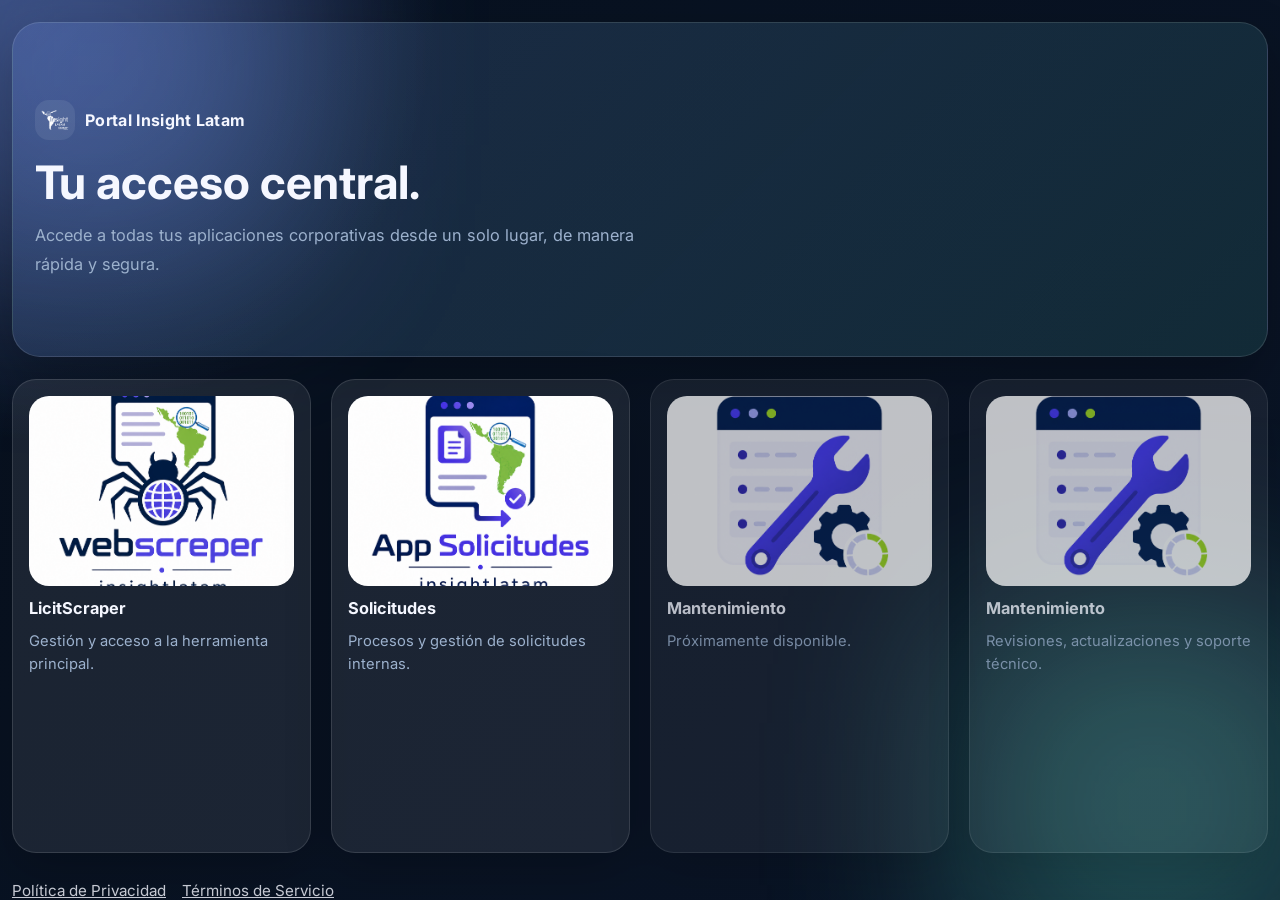
<file: index.html>
<!DOCTYPE html>
<html lang="es">
  <head>
    <meta charset="UTF-8" /><meta name="author" content="Ariel Geovanny Andino Chinchilla">
    <meta name="viewport" content="width=device-width, initial-scale=1.0" />
    <title>Portal Insight LATAM</title>
    <link rel="icon" href="assets/logo.png" type="image/png" />
    <meta
      name="description"
      content="Portal Insight LATAM: acceso centralizado a tus aplicaciones corporativas"
    />
    <link rel="preconnect" href="https://fonts.googleapis.com" />
    <link rel="preconnect" href="https://fonts.gstatic.com" crossorigin />
    <link
      href="https://fonts.googleapis.com/css2?family=Inter:wght@400;500;600;700;800&display=swap"
      rel="stylesheet"
    />
    <link rel="stylesheet" href="styles.css" />
  </head>
  <body>
    <div class="background-glow glow-1"></div>
    <div class="background-glow glow-2"></div>

    <div class="page-shell landing-page">
     

      <main class="landing-hero">
        <section class="landing-copy compact-hero">
          <div class="brand-row hero-brand-row">
            <a href="#" class="brand">
              <img src="assets/logo.png" alt="Logo de la empresa" class="brand-mark" />
              <span>Portal Insight Latam</span>
            </a>
          </div>
          <h1>Tu acceso central.</h1>
          <p class="hero-text">
            Accede a todas tus aplicaciones corporativas desde un solo lugar, de manera rápida y segura.
          </p>
          
        </section>

        <section id="apps" class="landing-grid">
          <a class="landing-card" href="portal.html?app=licitscraper">
            <div class="card-image-wrap">
              <img src="assets/webscraper.png" alt="LicitScraper" />
            </div>
            <h3>LicitScraper</h3>
            <p>Gestión y acceso a la herramienta principal.</p>
          </a>
          <a class="landing-card" href="portal.html?app=solicitudes">
            <div class="card-image-wrap">
              <img src="assets/Solic.png" alt="Solicitudes" />
            </div>
            <h3>Solicitudes</h3>
            <p>Procesos y gestión de solicitudes internas.</p>
          </a>
          <a class="landing-card disabled">
            <div class="card-image-wrap">
              <img src="assets/mantenimiento.png" alt="Mantenimiento" />
            </div>
            <h3>Mantenimiento</h3>
            <p>Próximamente disponible.</p>
          </a>
          <a class="landing-card disabled">
            <div class="card-image-wrap">
              <img src="assets/mantenimiento.png" alt="Mantenimiento" />
            </div>
            <h3>Mantenimiento</h3>
            <p>Revisiones, actualizaciones y soporte técnico.</p>
          </a>
        </section>
      </main>
      <div class="legal-links">
        <a href="privacy.html">Política de Privacidad</a>
        <a href="terms.html">Términos de Servicio</a>
      </div>
    </div>
  </body>
</html>
</file>
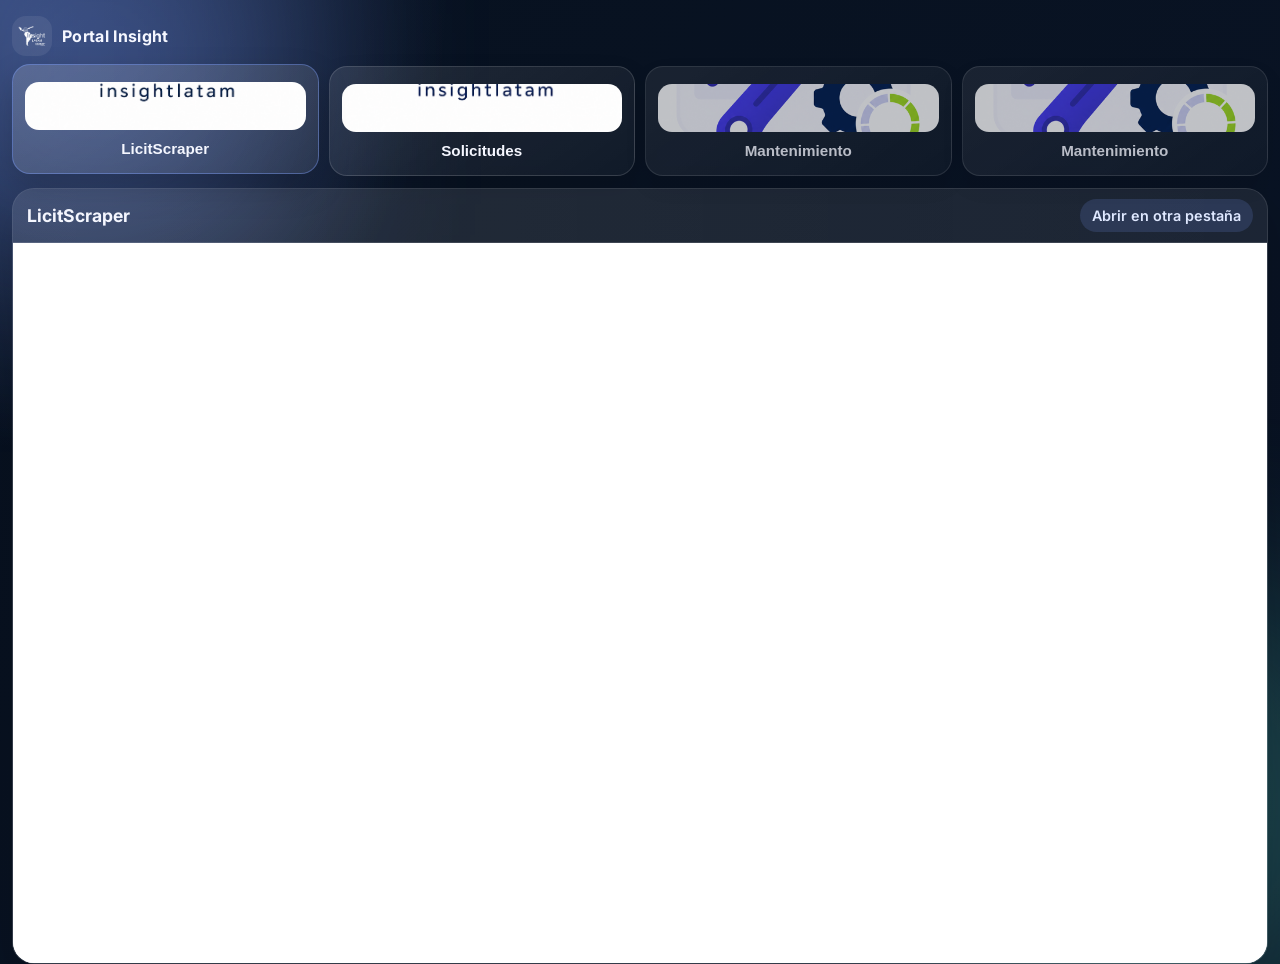
<file: portal.html>
<!DOCTYPE html>
<html lang="es">
  <head>
    <meta charset="UTF-8" /><meta name="author" content="Ariel Geovanny Andino Chinchilla">
    <meta name="viewport" content="width=device-width, initial-scale=1.0" />
    <title>Portal Insight - Apps</title>
    <link rel="icon" href="assets/logo.png" type="image/png" />
    <link rel="preconnect" href="https://fonts.googleapis.com" />
    <link rel="preconnect" href="https://fonts.gstatic.com" crossorigin />
    <link
      href="https://fonts.googleapis.com/css2?family=Inter:wght@400;500;600;700;800&display=swap"
      rel="stylesheet"
    />
    <link rel="stylesheet" href="styles.css" />
  </head>
  <body>
    <div class="background-glow glow-1"></div>
    <div class="background-glow glow-2"></div>

    <div class="page-shell">
      <header class="topbar">
        <a href="index.html" class="brand">
          <img src="assets/logo.png" alt="Logo de la empresa" class="brand-mark" />
          <span>Portal Insight</span>
        </a>
      </header>

      <main class="portal-layout">
        <div class="top-nav">
          <button class="app-tile active" data-app="licitscraper" data-url="https://webscraper.insightlatam.com/login">
            <span class="tile-icon"><img src="assets/webscraper.png" alt="Web Scraper" /></span>
            <span class="tile-label">LicitScraper</span>
          </button>

          <button class="app-tile" data-app="solicitudes" data-url="https://vacaciones.insightlatam.com/">
            <span class="tile-icon"><img src="assets/Solic.png" alt="Solicitudes" /></span>
            <span class="tile-label">Solicitudes</span>
          </button>

          <button class="app-tile disabled" data-url="about:blank">
            <span class="tile-icon"><img src="assets/a.png" alt="Mantenimiento" /></span>
            <span class="tile-label">Mantenimiento</span>
          </button>

          <button class="app-tile disabled" data-url="about:blank">
           <span class="tile-icon"><img src="assets/a.png" alt="Mantenimiento" /></span>
            <span class="tile-label">Mantenimiento</span>
          </button>
        </div>

        <section class="viewer">
          <div class="viewer-header">
            <h2 id="viewerTitle">LicitScraper</h2>
            <a id="openExternalBtn" class="external-link" href="https://webscraper.insightlatam.com/login" target="_blank" rel="noopener noreferrer">Abrir en otra pestaña</a>
          </div>
          <div id="viewerFallback" class="viewer-fallback">
            <h3>No se pudo mostrar esta app dentro del portal</h3>
            <p>Algunas herramientas bloquean su carga en un iframe por seguridad. Puedes abrirlas directamente en otra pestaña.</p>
            <a id="fallbackButton" class="fallback-button" href="https://webscraper.insightlatam.com/login" target="_blank" rel="noopener noreferrer">Abrir app</a>
          </div>
          <iframe id="appFrame" title="Aplicación del portal" src="https://webscraper.insightlatam.com/login"></iframe>
        </section>
      </main>
    </div>

    <script>
      const cards = document.querySelectorAll('.app-tile');
      const frame = document.getElementById('appFrame');
      const viewerTitle = document.getElementById('viewerTitle');
      const fallback = document.getElementById('viewerFallback');
      const openExternalBtn = document.getElementById('openExternalBtn');
      const fallbackButton = document.getElementById('fallbackButton');

      function showFallback(url) {
        fallback.style.display = 'flex';
        frame.style.display = 'none';
        openExternalBtn.href = url;
        fallbackButton.href = url;
      }

      function hideFallback() {
        fallback.style.display = 'none';
        frame.style.display = 'block';
      }

      function activateCard(card) {
        cards.forEach((item) => item.classList.remove('active'));
        card.classList.add('active');

        const url = card.getAttribute('data-url');
        const title = card.querySelector('.tile-label').textContent;

        viewerTitle.textContent = title;

        if (url === 'about:blank') {
          frame.srcdoc = '<div style="font-family: Inter, sans-serif; padding: 24px; color: #64748b;">Próximamente disponible.</div>';
          hideFallback();
        } else {
          frame.removeAttribute('srcdoc');
          frame.src = url;
          hideFallback();
        }
      }

      cards.forEach((card) => {
        card.addEventListener('click', () => {
          if (card.classList.contains('disabled')) return;
          activateCard(card);
        });
      });

      frame.addEventListener('load', () => {
        hideFallback();
      });

      // Activate the app specified by the ?app= query param
      const appParam = new URLSearchParams(window.location.search).get('app');
      if (appParam) {
        const target = document.querySelector(`.app-tile[data-app="${appParam}"]`);
        if (target) activateCard(target);
      }
    </script>
  </body>
</html>
</file>
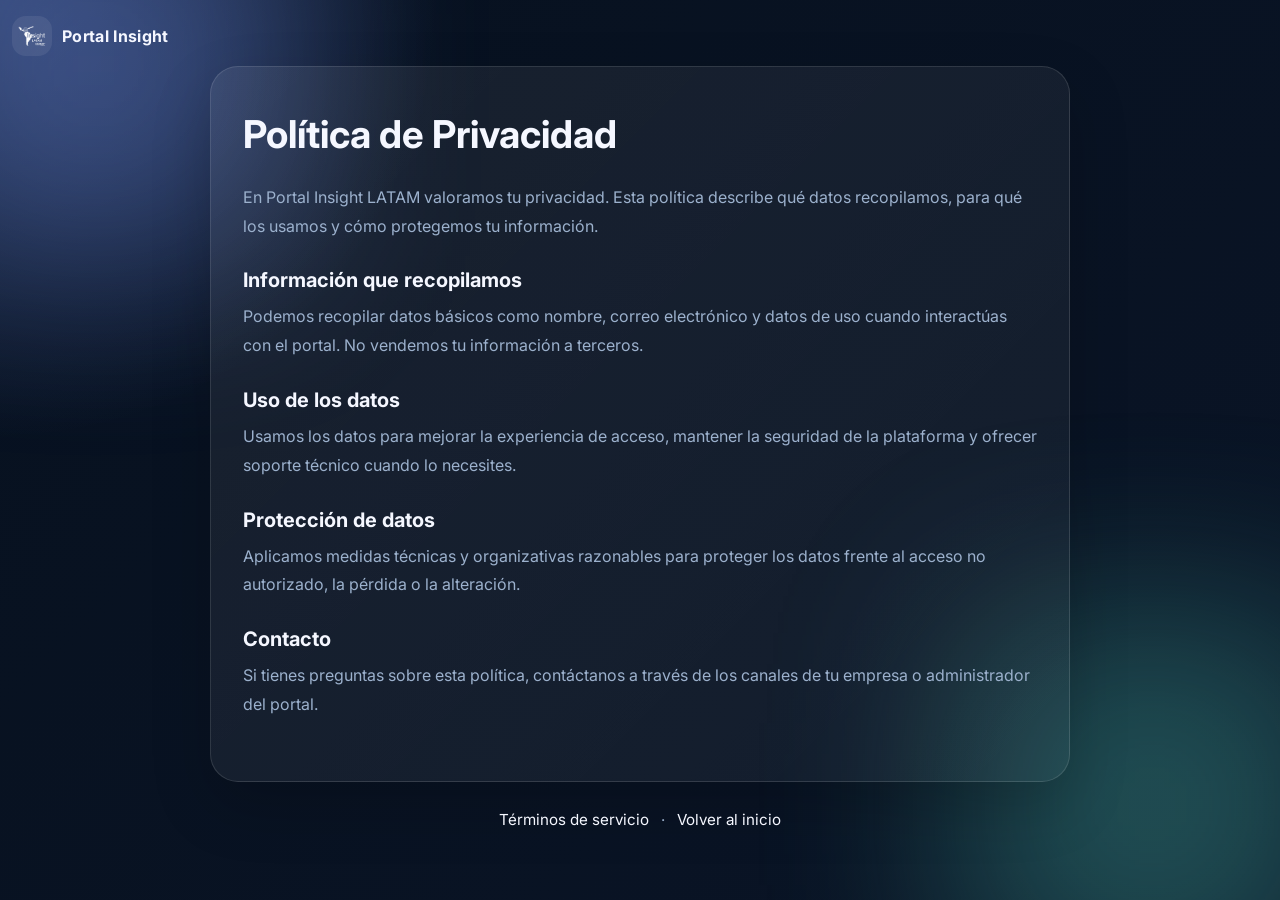
<file: privacy.html>
<!DOCTYPE html>
<html lang="es">
  <head>
    <meta charset="UTF-8" /><meta name="author" content="Ariel Geovanny Andino Chinchilla">
    <meta name="viewport" content="width=device-width, initial-scale=1.0" />
    <title>Política de Privacidad - Portal Insight LATAM</title>
    <link rel="icon" href="assets/logo.png" type="image/png" />
    <link rel="preconnect" href="https://fonts.googleapis.com" />
    <link rel="preconnect" href="https://fonts.gstatic.com" crossorigin />
    <link
      href="https://fonts.googleapis.com/css2?family=Inter:wght@400;500;600;700;800&display=swap"
      rel="stylesheet"
    />
    <link rel="stylesheet" href="styles.css" />
  </head>
  <body>
    <div class="background-glow glow-1"></div>
    <div class="background-glow glow-2"></div>

    <div class="page-shell legal-page">
      <header class="topbar">
        <a href="index.html" class="brand">
          <img src="assets/logo.png" alt="Logo de Insight LATAM" class="brand-mark" />
          <span>Portal Insight</span>
        </a>
      </header>

      <main class="legal-content">
        <h1>Política de Privacidad</h1>
        <p>
          En Portal Insight LATAM valoramos tu privacidad. Esta política describe qué datos
          recopilamos, para qué los usamos y cómo protegemos tu información.
        </p>

        <section>
          <h2>Información que recopilamos</h2>
          <p>
            Podemos recopilar datos básicos como nombre, correo electrónico y datos de uso
            cuando interactúas con el portal. No vendemos tu información a terceros.
          </p>
        </section>

        <section>
          <h2>Uso de los datos</h2>
          <p>
            Usamos los datos para mejorar la experiencia de acceso, mantener la seguridad de
            la plataforma y ofrecer soporte técnico cuando lo necesites.
          </p>
        </section>

        <section>
          <h2>Protección de datos</h2>
          <p>
            Aplicamos medidas técnicas y organizativas razonables para proteger los datos
            frente al acceso no autorizado, la pérdida o la alteración.
          </p>
        </section>

        <section>
          <h2>Contacto</h2>
          <p>
            Si tienes preguntas sobre esta política, contáctanos a través de los canales de
            tu empresa o administrador del portal.
          </p>
        </section>
      </main>

      <footer class="site-footer">
        <a href="terms.html">Términos de servicio</a>
        <span>·</span>
        <a href="index.html">Volver al inicio</a>
      </footer>
    </div>
  </body>
</html>
</file>
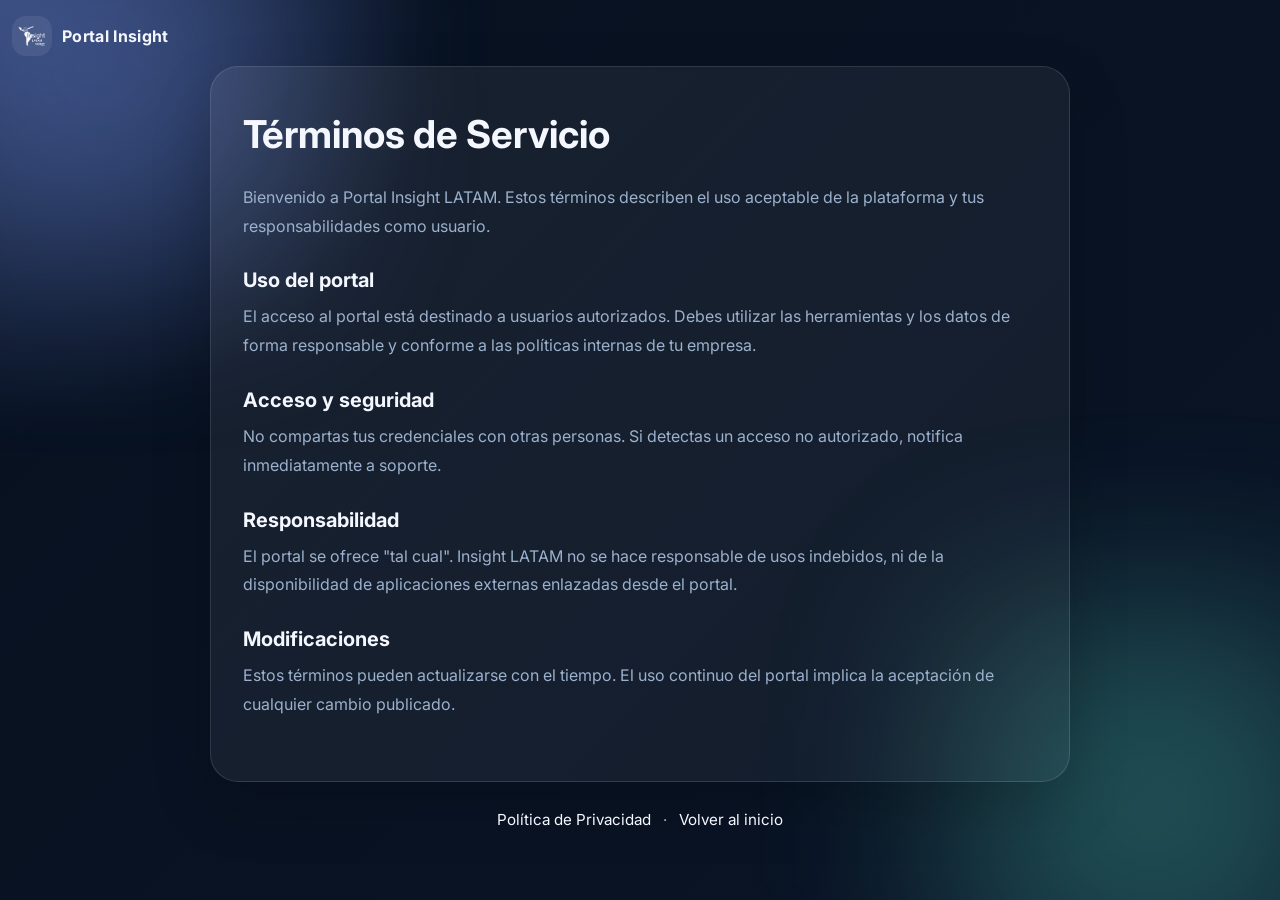
<file: terms.html>
<!DOCTYPE html>
<html lang="es">
  <head>
    <meta charset="UTF-8" /><meta name="author" content="Ariel Geovanny Andino Chinchilla">
    <meta name="viewport" content="width=device-width, initial-scale=1.0" />
    <title>Términos de Servicio - Portal Insight LATAM</title>
    <link rel="icon" href="assets/logo.png" type="image/png" />
    <link rel="preconnect" href="https://fonts.googleapis.com" />
    <link rel="preconnect" href="https://fonts.gstatic.com" crossorigin />
    <link
      href="https://fonts.googleapis.com/css2?family=Inter:wght@400;500;600;700;800&display=swap"
      rel="stylesheet"
    />
    <link rel="stylesheet" href="styles.css" />
  </head>
  <body>
    <div class="background-glow glow-1"></div>
    <div class="background-glow glow-2"></div>

    <div class="page-shell legal-page">
      <header class="topbar">
        <a href="index.html" class="brand">
          <img src="assets/logo.png" alt="Logo de Insight LATAM" class="brand-mark" />
          <span>Portal Insight</span>
        </a>
      </header>

      <main class="legal-content">
        <h1>Términos de Servicio</h1>
        <p>
          Bienvenido a Portal Insight LATAM. Estos términos describen el uso aceptable de la
          plataforma y tus responsabilidades como usuario.
        </p>

        <section>
          <h2>Uso del portal</h2>
          <p>
            El acceso al portal está destinado a usuarios autorizados. Debes utilizar las
            herramientas y los datos de forma responsable y conforme a las políticas internas de tu empresa.
          </p>
        </section>

        <section>
          <h2>Acceso y seguridad</h2>
          <p>
            No compartas tus credenciales con otras personas. Si detectas un acceso no autorizado,
            notifica inmediatamente a soporte.
          </p>
        </section>

        <section>
          <h2>Responsabilidad</h2>
          <p>
            El portal se ofrece "tal cual". Insight LATAM no se hace responsable de usos indebidos,
            ni de la disponibilidad de aplicaciones externas enlazadas desde el portal.
          </p>
        </section>

        <section>
          <h2>Modificaciones</h2>
          <p>
            Estos términos pueden actualizarse con el tiempo. El uso continuo del portal implica
            la aceptación de cualquier cambio publicado.
          </p>
        </section>
      </main>

      <footer class="site-footer">
        <a href="privacy.html">Política de Privacidad</a>
        <span>·</span>
        <a href="index.html">Volver al inicio</a>
      </footer>
    </div>
  </body>
</html>
</file>
<file: styles.css>
:root {
  color-scheme: dark;
  --bg: #07111f;
  --bg-soft: #0f1c31;
  --card: rgba(255, 255, 255, 0.08);
  --card-strong: rgba(255, 255, 255, 0.14);
  --text: #f5f7ff;
  --muted: #9cb1cd;
  --accent: #7c9dff;
  --accent-2: #56d8c1;
  --border: rgba(255, 255, 255, 0.14);
}

* {
  box-sizing: border-box;
}

html {
  scroll-behavior: smooth;
}

body {
  margin: 0;
  font-family: "Inter", sans-serif;
  color: var(--text);
  background:
    radial-gradient(circle at top left, rgba(124, 157, 255, 0.28), transparent 28%),
    linear-gradient(135deg, var(--bg) 0%, #0a1426 100%);
  min-height: 100vh;
  overflow-x: hidden;
}

.background-glow {
  position: fixed;
  width: 24rem;
  height: 24rem;
  filter: blur(100px);
  opacity: 0.3;
  pointer-events: none;
  z-index: 0;
}

.glow-1 {
  top: -8rem;
  left: -6rem;
  background: var(--accent);
}

.glow-2 {
  bottom: -6rem;
  right: -4rem;
  background: var(--accent-2);
}

.page-shell {
  position: relative;
  z-index: 1;
  width: 100%;
  min-height: 100vh;
  margin: 0;
  padding: 12px 12px 0;
}

.legal-page {
  padding-bottom: 32px;
}

.legal-content {
  padding: 44px 32px;
  max-width: 860px;
  margin: 0 auto;
  border-radius: 28px;
  background: linear-gradient(135deg, rgba(255,255,255,0.07), rgba(255,255,255,0.04));
  border: 1px solid rgba(255,255,255,0.12);
  box-shadow: 0 24px 60px rgba(0,0,0,0.18);
}

.legal-content h1 {
  margin-top: 0;
  font-size: clamp(2rem, 3vw, 2.8rem);
}

.legal-content h2 {
  margin-top: 28px;
  margin-bottom: 10px;
  font-size: 1.25rem;
}

.legal-content p {
  color: var(--muted);
  line-height: 1.8;
  margin: 0 0 18px;
}

.site-footer {
  margin: 28px auto 0;
  max-width: 860px;
  display: flex;
  justify-content: center;
  align-items: center;
  gap: 12px;
  color: var(--muted);
  font-size: 0.95rem;
}

.site-footer a {
  color: var(--text);
  text-decoration: none;
}

.site-footer a:hover {
  text-decoration: underline;
}

.topbar {
  display: flex;
  justify-content: space-between;
  align-items: center;
  padding: 4px 0 10px;
}

.brand {
  display: inline-flex;
  align-items: center;
  gap: 10px;
  text-decoration: none;
  color: var(--text);
  font-weight: 700;
  letter-spacing: 0.02em;
}

.brand-mark {
  display: inline-flex;
  align-items: center;
  justify-content: center;
  width: 40px;
  height: 40px;
  border-radius: 14px;
  object-fit: contain;
  background: rgba(255,255,255,0.08);
  padding: 6px;
}

.ghost-link {
  color: var(--muted);
  text-decoration: none;
  font-weight: 600;
}

.landing-page {
  display: flex;
  flex-direction: column;
}

.landing-hero {
  display: grid;
  grid-template-columns: 1fr;
  gap: 22px;
  align-items: stretch;
  flex: 1;
  padding: 10px 0 8px;
}

.landing-copy {
  padding: 28px 26px;
  border-radius: 28px;
  background: linear-gradient(135deg, rgba(124, 157, 255, 0.18), rgba(86, 216, 193, 0.12));
  border: 1px solid rgba(255,255,255,0.12);
  box-shadow: 0 20px 50px rgba(0, 0, 0, 0.24);
  display: flex;
  flex-direction: column;
  justify-content: center;
  max-width: 1600px;
}

.compact-hero {
  padding: 0px 22px;
}

.brand-row {
  display: flex;
  align-items: center;
  gap: 16px;
  margin-bottom: 18px;
}

.hero-brand-row {
  align-items: flex-start;
}

.brand-label {
  font-size: 1rem;
  font-weight: 700;
  letter-spacing: 0.04em;
  text-transform: uppercase;
  opacity: 0.9;
}

.company-logo {
  width: 60px;
  height: 60px;
  object-fit: contain;
  border-radius: 18px;
  background: rgba(255,255,255,0.08);
  padding: 10px;
}

.landing-copy h1 {
  font-size: clamp(2.1rem, 3.6vw, 3.4rem);
  margin: 0 0 14px;
  line-height: 1.06;
}

.hero-text {
  color: var(--muted);
  font-size: 1.02rem;
  line-height: 1.8;
  margin: 0;
  max-width: 620px;
}

.landing-grid {
  display: grid;
  grid-template-columns: repeat(4, minmax(0, 1fr));
  gap: 20px;
}

.landing-card {
  display: flex;
  flex-direction: column;
  justify-content: flex-start;
  gap: 12px;
  padding: 16px;
  min-height: 320px;
  border-radius: 24px;
  text-decoration: none;
  color: var(--text);
  background: rgba(255,255,255,0.08);
  border: 1px solid rgba(255,255,255,0.12);
  box-shadow: 0 18px 48px rgba(0, 0, 0, 0.2);
  transition: transform 0.25s ease, border-color 0.25s ease, box-shadow 0.25s ease, background 0.25s ease;
  overflow: hidden;
}

.landing-card:hover {
  transform: translateY(-6px);
  border-color: rgba(124, 157, 255, 0.55);
  background: rgba(255,255,255,0.1);
  box-shadow: 0 28px 65px rgba(0, 0, 0, 0.25);
}

.card-image-wrap {
  width: 100%;
  height: 190px;
  display: flex;
  align-items: center;
  justify-content: center;
  border-radius: 20px;
  overflow: hidden;
  background: rgba(255,255,255,0.06);
}

.landing-card img {
  width: 100%;
  height: 100%;
  object-fit: cover;
}

.landing-card.featured {
  background: linear-gradient(135deg, rgba(124, 157, 255, 0.24), rgba(86, 216, 193, 0.16));
}

.landing-card.disabled {
  opacity: 0.75;
  pointer-events: none;
}

.landing-card h3 {
  margin: 0;
  font-size: 1.02rem;
}

.landing-card p {
  margin: 0;
  color: var(--muted);
  line-height: 1.55;
  font-size: 0.92rem;
}

.eyebrow {
  display: inline-block;
  margin-bottom: 10px;
  padding: 7px 12px;
  border-radius: 999px;
  background: rgba(124, 157, 255, 0.16);
  color: #dfe8ff;
  font-size: 0.82rem;
  font-weight: 700;
  letter-spacing: 0.1em;
  text-transform: uppercase;
}

.hero-actions {
  display: flex;
  gap: 12px;
  flex-wrap: wrap;
  margin-top: 24px;
}

.legal-links {
  margin-top: 20px;
  display: flex;
  gap: 16px;
  flex-wrap: wrap;
}

.legal-links a {
  color: var(--text);
  text-decoration: underline;
  opacity: 0.8;
  font-size: 0.95rem;
}

.legal-links a:hover {
  opacity: 1;
}

.btn {
  display: inline-flex;
  align-items: center;
  justify-content: center;
  text-decoration: none;
  padding: 12px 18px;
  border-radius: 999px;
  font-weight: 700;
  transition: transform 0.2s ease, box-shadow 0.2s ease, background 0.2s ease;
}

.btn:hover {
  transform: translateY(-2px);
}

.btn-primary {
  color: white;
  background: linear-gradient(135deg, var(--accent), var(--accent-2));
  box-shadow: 0 12px 30px rgba(86, 216, 193, 0.22);
}

.btn-secondary {
  color: var(--text);
  background: rgba(255,255,255,0.08);
  border: 1px solid var(--border);
  box-shadow: inset 0 1px 0 rgba(255,255,255,0.05);
}

.hero-panel {
  display: flex;
  justify-content: center;
}

.panel-card {
  width: 100%;
  padding: 24px;
  border-radius: 24px;
  background: linear-gradient(145deg, rgba(255, 255, 255, 0.12), rgba(255, 255, 255, 0.06));
  border: 1px solid var(--border);
  box-shadow: 0 20px 50px rgba(0, 0, 0, 0.22);
  backdrop-filter: blur(18px);
}

.panel-badge {
  display: inline-block;
  margin-bottom: 10px;
  padding: 6px 10px;
  border-radius: 999px;
  background: rgba(86, 216, 193, 0.16);
  color: #c9fdf0;
  font-size: 0.78rem;
  font-weight: 700;
}

.panel-card h2 {
  margin: 0 0 10px;
  font-size: 1.4rem;
}

.panel-card ul {
  margin: 0;
  padding-left: 18px;
  color: var(--muted);
  line-height: 1.8;
}

.portal-layout {
  display: flex;
  flex-direction: column;
  gap: 10px;
  min-height: calc(100vh - 56px);
}

.top-nav {
  display: grid;
  grid-template-columns: repeat(4, minmax(0, 1fr));
  gap: 10px;
  padding: 0;
}

.app-tile {
  display: flex;
  flex-direction: column;
  align-items: center;
  justify-content: center;
  gap: 10px;
  min-height: 110px;
  border: 1px solid var(--border);
  border-radius: 18px;
  background: linear-gradient(145deg, rgba(255,255,255,0.1), rgba(255,255,255,0.04));
  color: var(--text);
  cursor: pointer;
  padding: 12px;
  box-shadow: 0 10px 24px rgba(0, 0, 0, 0.12);
  transition: transform 0.2s ease, border-color 0.2s ease, background 0.2s ease, box-shadow 0.2s ease;
}

.app-tile:hover,
.app-tile.active {
  transform: translateY(-2px);
  border-color: rgba(124, 157, 255, 0.4);
  background: linear-gradient(145deg, rgba(255,255,255,0.16), rgba(255,255,255,0.08));
  box-shadow: 0 14px 32px rgba(0, 0, 0, 0.2);
}

.app-tile.disabled {
  opacity: 0.75;
  cursor: default;
}

.tile-icon {
  width: 100%;
  height: 48px;
  display: block;
  overflow: hidden;
  border-radius: 14px;
  background: rgba(255,255,255,0.05);
}

.tile-icon img {
  width: 100%;
  height: 100%;
  object-fit: cover;
  object-position: bottom center;
}

.tile-label {
  font-size: 0.95rem;
  font-weight: 600;
  text-align: center;
}

.viewer {
  border-radius: 22px;
  overflow: hidden;
  border: 1px solid var(--border);
  background: rgba(255,255,255,0.04);
  display: flex;
  flex-direction: column;
  flex: 1;
  min-height: 0;
  margin-top: 2px;
  box-shadow: 0 18px 48px rgba(0, 0, 0, 0.2);
}

.viewer-header {
  padding: 10px 14px;
  border-bottom: 1px solid var(--border);
  background: linear-gradient(90deg, rgba(255,255,255,0.08), rgba(255,255,255,0.04));
  display: flex;
  justify-content: space-between;
  align-items: center;
  gap: 12px;
}

.viewer-header h2 {
  margin: 0;
  font-size: 1.1rem;
}

.external-link,
.fallback-button {
  display: inline-flex;
  align-items: center;
  justify-content: center;
  padding: 8px 12px;
  border-radius: 999px;
  background: rgba(124, 157, 255, 0.16);
  color: #dfe8ff;
  text-decoration: none;
  font-size: 0.9rem;
  font-weight: 600;
}

.viewer-fallback {
  display: none;
  flex-direction: column;
  align-items: center;
  justify-content: center;
  text-align: center;
  gap: 10px;
  padding: 24px;
  color: var(--muted);
  flex: 1;
}

.viewer-fallback h3 {
  margin: 0;
  color: var(--text);
}

iframe {
  width: 100%;
  flex: 1;
  min-height: 720px;
  border: 0;
  background: white;
}

@media (max-width: 900px) {
  .landing-hero {
    grid-template-columns: 1fr;
  }

  .landing-grid {
    grid-template-columns: 1fr;
  }

  .top-nav {
    grid-template-columns: repeat(2, minmax(0, 1fr));
  }

  iframe {
    min-height: 560px;
  }
}


.about-section {
  margin-top: 24px;
  padding: 22px;
  border-radius: 22px;
  background: rgba(255, 255, 255, 0.05);
  border: 1px solid var(--border);
}

@media (max-width: 800px) {
  .app-grid {
    grid-template-columns: 1fr;
  }
}
</file>
